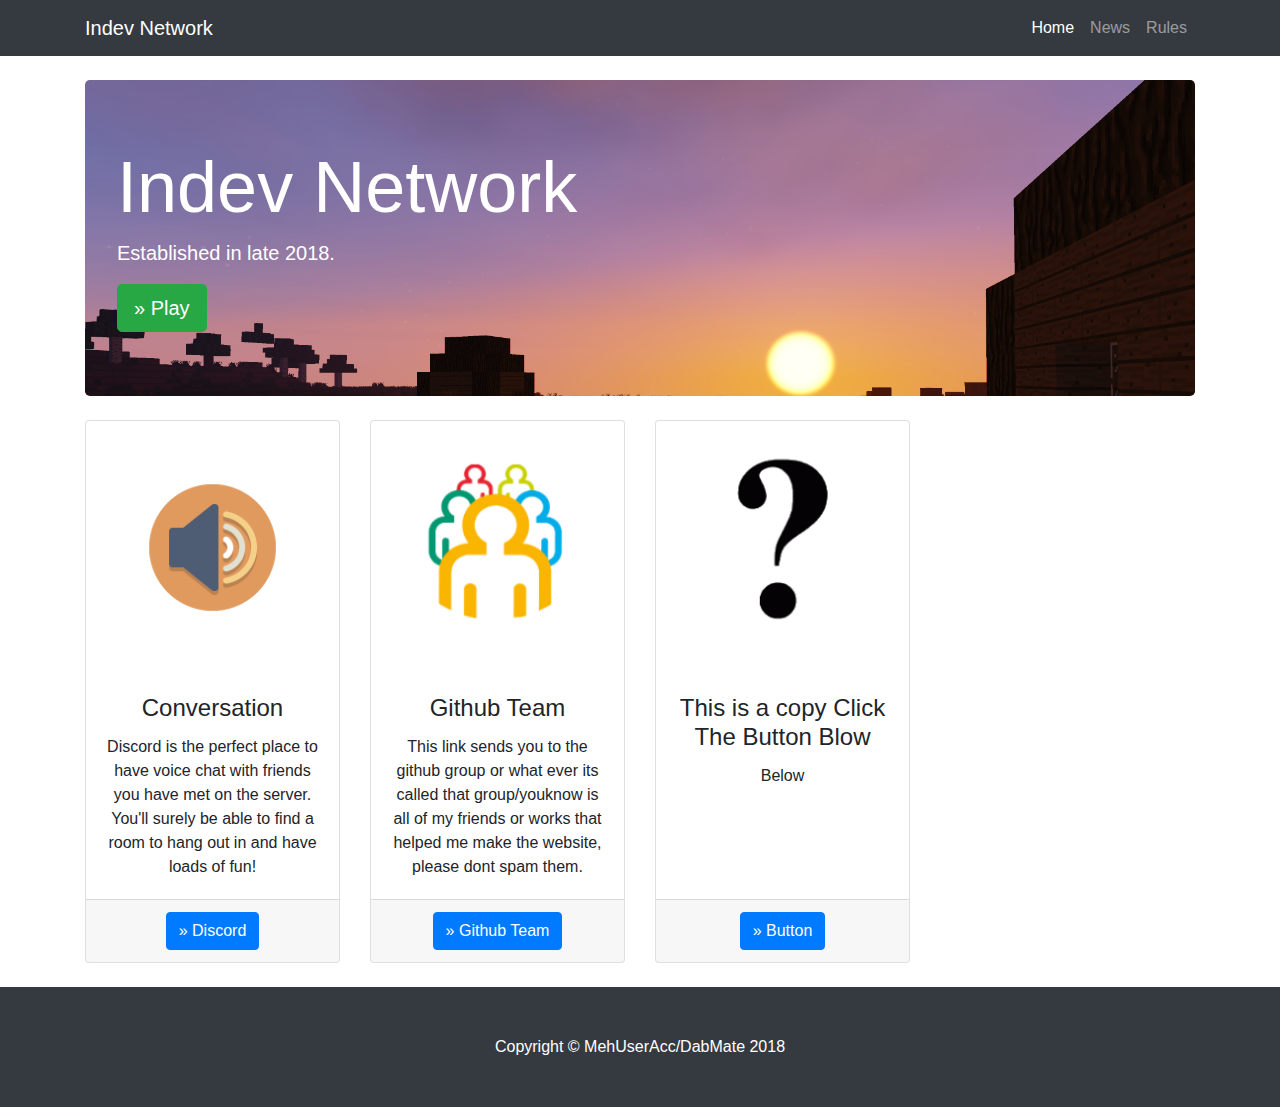
<file: index.html>
<!DOCTYPE html>
<html lang="en">

  <head>

    <meta charset="utf-8">
    <meta name="viewport" content="width=device-width, initial-scale=1, shrink-to-fit=no">
    <meta name="description" content="">
    <meta name="author" content="">

    <title>Indev Network - Minecraft Minehut Server</title>

    <!-- Bootstrap core CSS -->
    <link href="vendor/bootstrap/css/bootstrap.min.css" rel="stylesheet">

    <!-- Custom styles for this template -->
    <link href="css/custom-styles.css" rel="stylesheet">


    <! -- Font Awesome -->
    <link href="https://cdnjs.cloudflare.com/ajax/libs/font-awesome/4.7.0/css/font-awesome.min.css" rel="stylesheet">

  </head>

  <body>

    <!-- Navigation -->
    <nav class="navbar navbar-expand-lg navbar-dark bg-dark fixed-top">
      <div class="container">
        <a class="navbar-brand" href="#">Indev Network</a>
        <button class="navbar-toggler" type="button" data-toggle="collapse" data-target="#navbarResponsive" aria-controls="navbarResponsive" aria-expanded="false" aria-label="Toggle navigation">
          <span class="navbar-toggler-icon"></span>
        </button>
        <div class="collapse navbar-collapse" id="navbarResponsive">
          <ul class="navbar-nav ml-auto">
            <li class="nav-item active">
              <a class="nav-link" href="#">Home
                <span class="sr-only">(current)</span>
              </a>
            </li>
            <li class="nav-item">
              <a class="nav-link" href="news.html">News</a>
            </li>
            <li class="nav-item">
              <a class="nav-link" href="rules.html">Rules</a>
            </li>
          </ul>
        </div>
      </div>
    </nav>

    <!-- Page Content -->
    <div class="container container-main">

      <!-- Jumbotron Header -->
      <header class="jumbotron my-4 home-jumbo">
        <h1 class="display-3">Indev Network</h1>
        <p class="lead">Established in late 2018.</p>
        <button type="button" class="btn btn-success btn-lg" data-toggle="modal" data-target="#playPop">&raquo; Play</button>
      </header>

      <!-- Page Features -->
      <div class="row text-center">

        <div class="col-lg-3 col-md-6 mb-4">
          <div class="card card-home">
            <img class="card-img-top" src="assets/speaker.png" alt="">
            <div class="card-body">
              <h4 class="card-title">Conversation</h4>
              <p class="card-text">Discord is the perfect place to have voice chat with friends you have met on the server. You'll surely be able to find a room to hang out in and have loads of fun!</p>
            </div>
            <div class="card-footer">
                <button type="button" class="btn btn-primary" data-toggle="modal" data-target="#discordPop">&raquo; Discord</button>
            </div>
          </div>
        </div>
          
        <!-- Discord Popup -->
        <div id="discordPop" class="modal fade" role="dialog">
        <div class="modal-dialog">

        <!-- Modal content-->
        <div class="modal-content">
            <div class="modal-header">
                        <h4 class="modal-title">Discord</h4>
                        <button type="button" class="close" data-dismiss="modal">&times;</button>

      </div>
      <div class="modal-body">
        <p>Discord is the perfect place to have voice chat with friends you have met on the server. You'll surely be able to find a room to hang out in and have loads of fun!</p>
      </div>
      <div class="modal-footer">
        <a href="https://discord.gg/qyeuaBd" class="btn btn-primary">&raquo; Join Discord</a>
      </div>
    </div>

  </div>
</div>
        <div class="col-lg-3 col-md-6 mb-4">
          <div class="card card-home">
            <img class="card-img-top" src="assets/Github Team Logo.png" alt="">
            <div class="card-body">
              <h4 class="card-title">Github Team</h4>
              <p class="card-text">This link sends you to the github group or what ever its called that group/youknow is all of my friends or works that helped me make the website, please dont spam them.</p>
            </div>
            <div class="card-footer">
              <a href="https://github.com/IndevNetwork" class="btn btn-primary">&raquo; Github Team</a>
            </div>
          </div>
        </div>
                <div class="col-lg-3 col-md-6 mb-4">
          <div class="card card-home">
            <img class="card-img-top" src="assets/Coming.png" alt="">
            <div class="card-body">
              <h4 class="card-title">This is a copy Click The Button Blow</h4>
              <p class="card-text">Below</p>
            </div>
            <div class="card-footer">
              <a href="https://mehuseracc.github.io/Indev/index.html" class="btn btn-primary">&raquo; Button</a>
            </div>
          </div>
        </div>
                  <!-- Play Popup -->
        <div id="playPop" class="modal fade" role="dialog">
        <div class="modal-dialog">
          
                  <a class="navbar-brand" href="#">Indev Network</a>

        <!-- Modal content-->
        <div class="modal-content">
            <div class="modal-header">
                        <h4 class="modal-title">Play now!</h4>
                        <button type="button" class="close" data-dismiss="modal">&times;</button>

      </div>
      <div class="modal-body">
        <p>Connect to our servers using the IP address below:</p>
          <div class="form-group">
            <input autofocus="autofocus" onFocus="this.select()" id="ip" type="text" class="form-control disabled" readonly value="indev.minehut.com">
              
        </div>
      </div>
      <div class="modal-footer">
        <button type="button" class="btn btn-default" data-dismiss="modal">Close</button>
      </div>
    </div>

  </div>
</div>

      </div>
      <!-- /.row -->

    </div>
    <!-- /.container -->

    <!-- Footer -->
    <footer class="py-5 bg-dark">
      <div class="container">
        <p class="m-0 text-center text-white">Copyright &copy; MehUserAcc/DabMate 2018</p>
      </div>
      <!-- /.container -->
    </footer>

    <!-- Bootstrap core JavaScript -->
    <script src="vendor/jquery/jquery.min.js"></script>
    <script src="vendor/bootstrap/js/bootstrap.bundle.min.js"></script>

  </body>

</html>
</file>
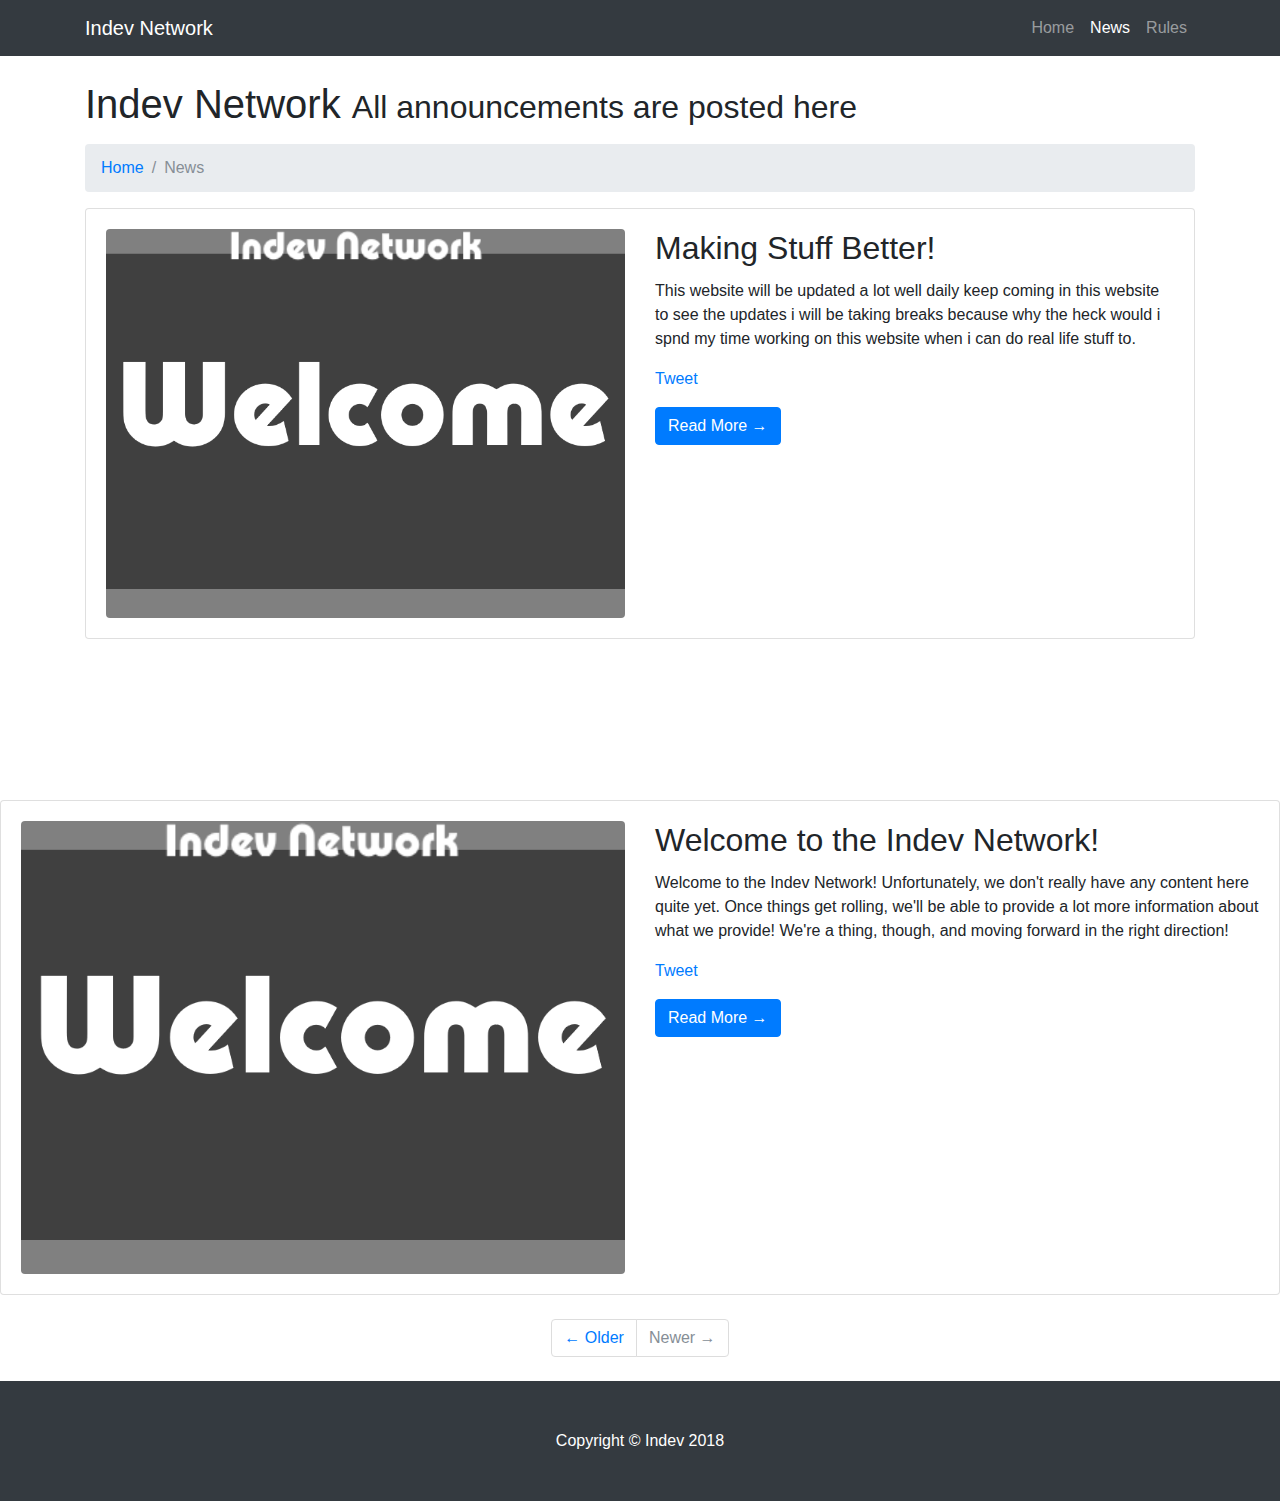
<file: news.html>
<!DOCTYPE html>
<html lang="en">

  <head>

    <meta charset="utf-8">
    <meta name="viewport" content="width=device-width, initial-scale=1, shrink-to-fit=no">
    <meta name="description" content="">
    <meta name="author" content="">

    <title>Indev Network - Minecraft PvP Server</title>

    <!-- Bootstrap core CSS -->
    <link href="vendor/bootstrap/css/bootstrap.min.css" rel="stylesheet">

    <!-- Custom styles for this template -->
    <link href="css/custom-styles.css" rel="stylesheet">

    <! -- Font Awesome -->
    <link href="https://cdnjs.cloudflare.com/ajax/libs/font-awesome/4.7.0/css/font-awesome.min.css" rel="stylesheet">

  </head>

  <body>

    <!-- Navigation -->
    <nav class="navbar navbar-expand-lg navbar-dark bg-dark fixed-top">
      <div class="container">
        <a class="navbar-brand" href="index.html">Indev Network</a>
        <button class="navbar-toggler" type="button" data-toggle="collapse" data-target="#navbarResponsive" aria-controls="navbarResponsive" aria-expanded="false" aria-label="Toggle navigation">
          <span class="navbar-toggler-icon"></span>
        </button>
        <div class="collapse navbar-collapse" id="navbarResponsive">
          <ul class="navbar-nav ml-auto">
            <li class="nav-item">
              <a class="nav-link" href="index.html">Home</a>
            </li>
            <li class="nav-item active">
              <a class="nav-link" href="#">News
                <span class="sr-only">(current)</span>
              </a>
            </li>
            <li class="nav-item">
              <a class="nav-link" href="rules.html">Rules</a>
            </li>
          </ul>
        </div>
      </div>
    </nav>

    <!-- Page Content -->
    <div class="container container-main">

      <!-- Page Heading/Breadcrumbs -->
      <h1 class="mt-4 mb-3">Indev Network
        <small>All announcements are posted here</small>
      </h1>

      <ol class="breadcrumb">
        <li class="breadcrumb-item">
          <a href="index.html">Home</a>
        </li>
        <li class="breadcrumb-item active">News</li>
      </ol>

      <!-- Blog Post -->
            <div class="card mb-4">
        <div class="card-body">
          <div class="row">
            <div class="col-lg-6">
              <a href="#">
                <img class="img-fluid rounded" src="assets/welcome.png" alt="">
              </a>
            </div>
            <div class="col-lg-6">
              <h2 class="card-title">Making Stuff Better!</h2>
              <p class="card-text">This website will be updated a lot well daily keep coming in this website to see the updates i will be taking breaks because why the heck would i spnd my time working on this website when i can do real life stuff to. 

              <p> <a class="twitter-share-button"
  href="Enter Link Here"
  data-size="large">Tweet</a></p>   </p>
              <a href="Enter Link Here" class="btn btn-primary">Read More &rarr;</a>
            </div>
          </div>
        </div>
        </div>
      </div>

      <div class="card mb-4">
        <div class="card-body">
          <div class="row">
            <div class="col-lg-6">
              <a href="#">
                <img class="img-fluid rounded" src="assets/welcome.png" alt="">
              </a>
            </div>
            <div class="col-lg-6">
              <h2 class="card-title">Welcome to the Indev Network!</h2>
              <p class="card-text">Welcome to the Indev Network! Unfortunately, we don't really have any content here quite yet. Once things get rolling, we'll be able to provide a lot more information about what we provide! We're a thing, though, and moving forward in the right direction! 

              <p> <a class="twitter-share-button"
  href="https://twitter.com/AUnknownMC/status/962139128593711104"
  data-size="large">Tweet</a></p>   </p>
              <a href="https://twitter.com/AUnknownMC/status/962139128593711104" class="btn btn-primary">Read More &rarr;</a>
            </div>
          </div>
        </div>
        </div>
      </div>

      <!-- Pagination -->
      <ul class="pagination justify-content-center mb-4">
        <li class="page-item">
          <a class="page-link" href="#">&larr; Older</a>
        </li>
        <li class="page-item disabled">
          <a class="page-link" href="#">Newer &rarr;</a>
        </li>
      </ul>

    </div>

  </div>
  <!-- /.container -->

  <!-- Footer -->
  <footer class="py-5 bg-dark">
    <div class="container">
      <p class="m-0 text-center text-white">Copyright &copy; Indev 2018</p>
    </div>
    <!-- /.container -->
  </footer>

  <!-- Bootstrap core JavaScript -->
  <script src="vendor/jquery/jquery.min.js"></script>
  <script src="vendor/bootstrap/js/bootstrap.bundle.min.js"></script>

</body>

</html>
</file>
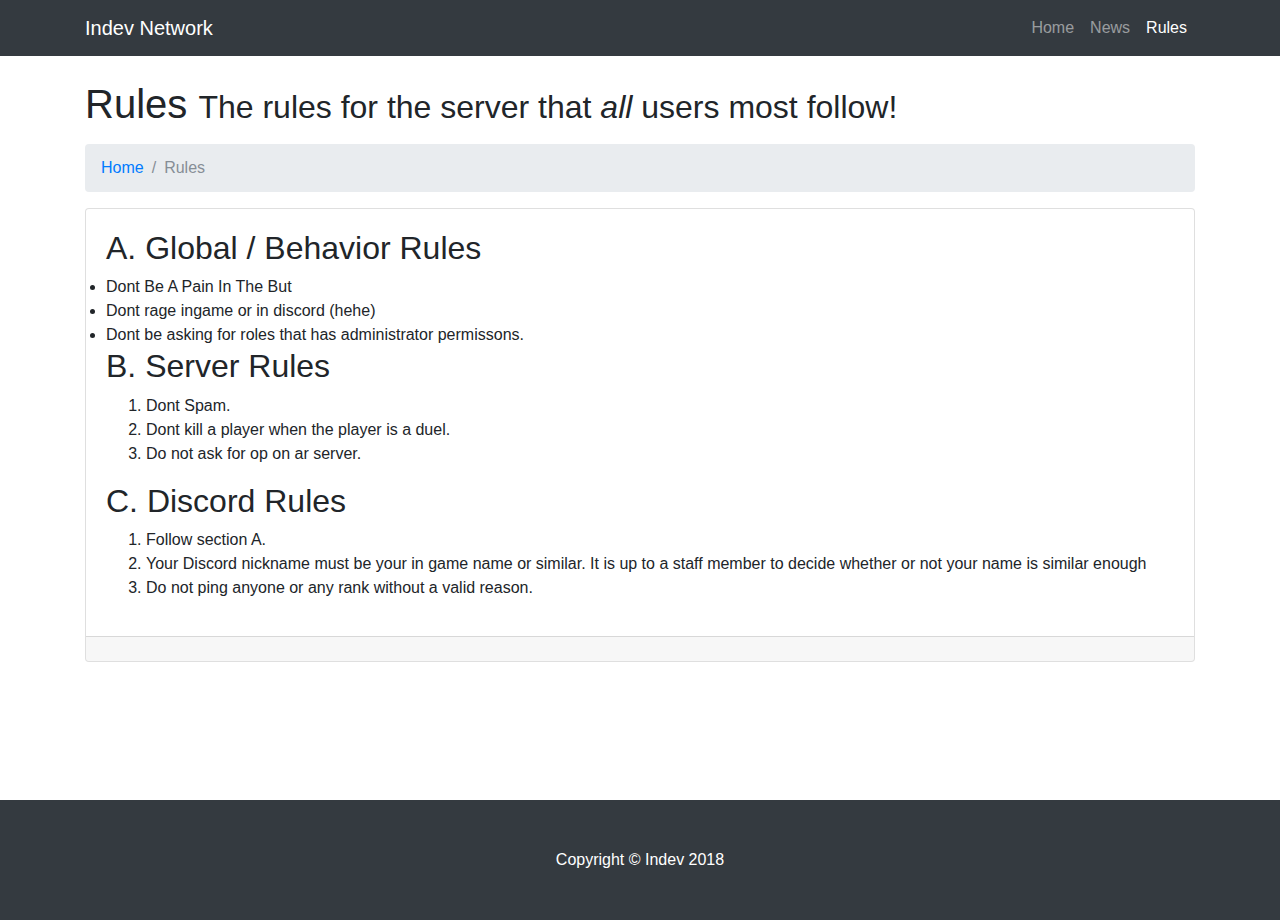
<file: rules.html>
<!DOCTYPE html>
<html lang="en">

  <head>

    <meta charset="utf-8">
    <meta name="viewport" content="width=device-width, initial-scale=1, shrink-to-fit=no">
    <meta name="description" content="">
    <meta name="author" content="">

    <title>Indev Network - Minecraft PvP Server</title>

    <!-- Bootstrap core CSS -->
    <link href="vendor/bootstrap/css/bootstrap.min.css" rel="stylesheet">

    <!-- Custom styles for this template -->
    <link href="css/custom-styles.css" rel="stylesheet">

    <! -- Font Awesome -->
    <link href="https://cdnjs.cloudflare.com/ajax/libs/font-awesome/4.7.0/css/font-awesome.min.css" rel="stylesheet">

  </head>

  <body>

    <!-- Navigation -->
    <nav class="navbar navbar-expand-lg navbar-dark bg-dark fixed-top">
      <div class="container">
        <a class="navbar-brand" href="index.html">Indev Network</a>
        <button class="navbar-toggler" type="button" data-toggle="collapse" data-target="#navbarResponsive" aria-controls="navbarResponsive" aria-expanded="false" aria-label="Toggle navigation">
          <span class="navbar-toggler-icon"></span>
        </button>
        <div class="collapse navbar-collapse" id="navbarResponsive">
          <ul class="navbar-nav ml-auto">
            <li class="nav-item">
              <a class="nav-link" href="index.html">Home</a>
            </li>
            <li class="nav-item">
              <a class="nav-link" href="news.html">News
              </a>
            </li>
            <li class="nav-item active">
              <a class="nav-link" href="#">Rules
              <span class="sr-only">(current)</span>
              </a>
          </ul>
        </div>
      </div>
    </nav>

    <!-- Page Content -->
    <div class="container container-main">
      <!-- Page Heading/Breadcrumbs -->
      <h1 class="mt-4 mb-3">Rules
        <small> The rules for the server that <i>all</i> users most follow!</small>
      </h1>

      <ol class="breadcrumb">
        <li class="breadcrumb-item">
          <a href="index.html">Home</a>
        </li>
        <li class="breadcrumb-item active">Rules</li>
      </ol>

      <!-- Blog Post -->
      <div class="card mb-4">
        <div class="card-body">
          <h2>A. Global / Behavior Rules</h2>
                          <li>Dont Be A Pain In The But</li>
                <li>Dont rage ingame or in discord (hehe)</li>
                <li>Dont be asking for roles that has administrator permissons.</li>
            </ol>
            <h2>B. Server Rules</h2>
            <ol>
                <li>Dont Spam.</li>
                <li>Dont kill a player when the player is a duel.</li>
                <li>Do not ask for op on ar server.</li>
            </ol>
            <h2>C. Discord Rules</h2>
            <ol>
                <li>Follow section A.</li>
                <li>Your Discord nickname must be your in game name or similar. It is up to a staff member to decide whether or not your name is similar enough</li>
                <li>Do not ping anyone or any rank without a valid reason.</li>
            </ol>
        </div>
        <div class="card-footer text-muted">
        </div>
      </div>
    </div>
  </div>

  <!-- Footer -->
  <footer class="py-5 bg-dark">
    <div class="container">
      <p class="m-0 text-center text-white">Copyright &copy; Indev 2018</p>
    </div>
    <!-- /.container -->
  </footer>

  <!-- Bootstrap core JavaScript -->
  <script src="vendor/jquery/jquery.min.js"></script>
  <script src="vendor/bootstrap/js/bootstrap.bundle.min.js"></script>

</body>

</html>
</file>
<file: css/custom-styles.css>
/*!
 * Start Bootstrap - Heroic Features (https://startbootstrap.com/template-overviews/heroic-features)
 * Copyright 2013-2017 Start Bootstrap
 * Licensed under MIT (https://github.com/BlackrockDigital/startbootstrap-heroic-features/blob/master/LICENSE)
 */

body {
  padding-top: 54px;
  min-height: 100%;
}

.container-main {
  min-height: 80vh;
}

.carousel-item {
  height: 65vh;
  min-height: 300px;
  background: no-repeat center center scroll;
  -webkit-background-size: cover;
  -moz-background-size: cover;
  -o-background-size: cover;
  background-size: cover;
}

.portfolio-item {
  margin-bottom: 30px;
}


@media (min-width: 992px) {
  body {
    padding-top: 56px;
  }
}

.home-jumbo {
  background-image: url(../assets/fantasy_village.png);
  background-size: cover;
  color: white;
}

.card-home {
  height: 100%;
}

.home-jumbo {
  background-image: url(../assets/village.png);
  background-size: cover;
  color: white;
}

.divider {
  margin-bottom: 15px;
}

.thumbnails {
  list-style: none;
}

.role-label {
    color: #674b32;
    font-size: medium;
    border-bottom: 1px solid #674b32;
}

.staff-thumbnail {
  width: 150px;
  display: inline-block;
  margin: 0 5px 10px 5px;
}
</file>
